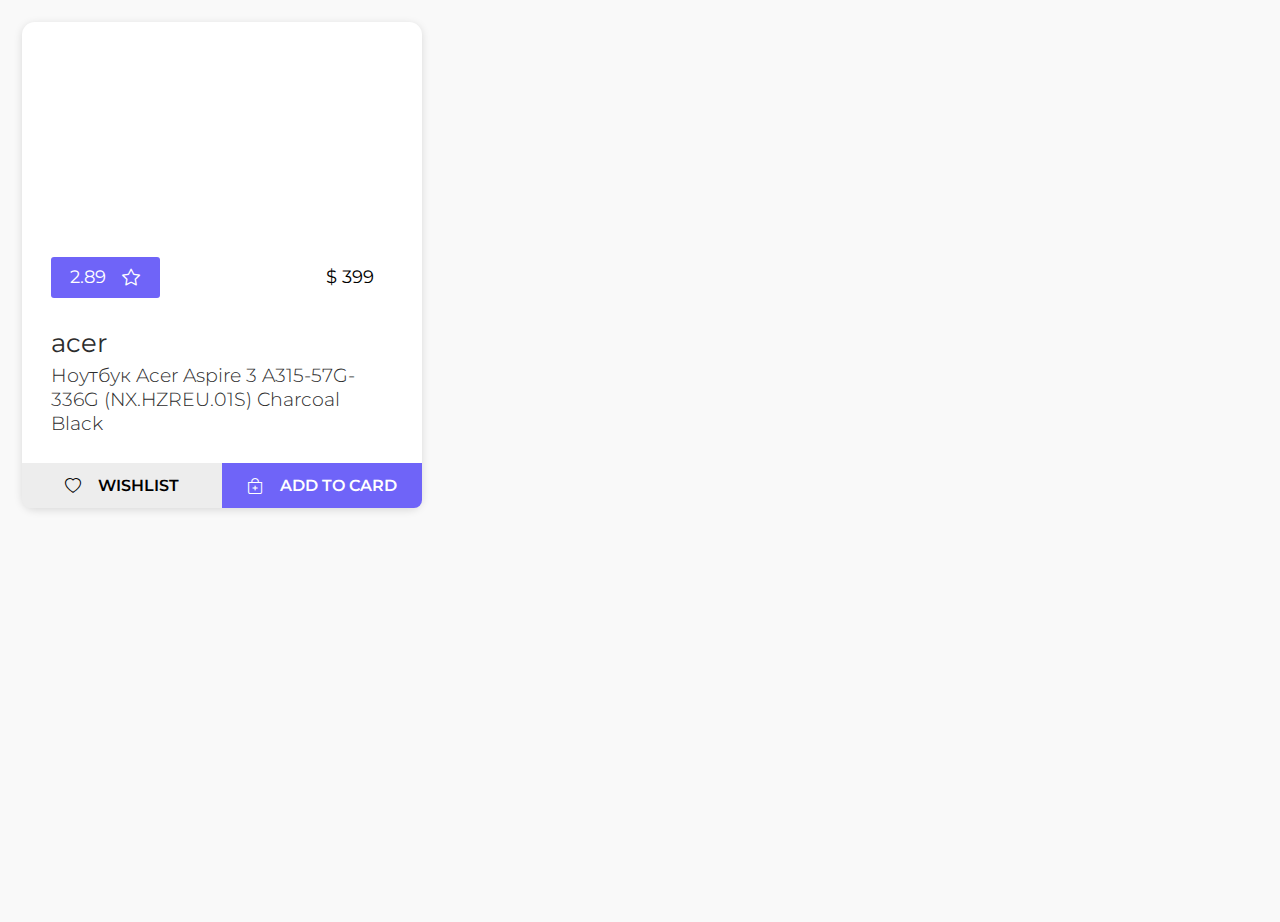
<file: src/module-2/card/index.html>
<!DOCTYPE html>
<html lang="en">
<head>
  <meta charset="utf-8">
  <!-- Bootstrap icons -->
  <link rel="stylesheet" href="https://cdn.jsdelivr.net/npm/bootstrap-icons@1.5.0/font/bootstrap-icons.css">
  <!-- font-family Montserrat -->
  <link href="https://fonts.googleapis.com/css2?family=Montserrat:wght@300;400;600&display=swap" rel="stylesheet">
  <link rel="stylesheet" href="style.css">
  <link rel="stylesheet" href="card-styles.css">
</head>

<body>
  <div id="root"></div>


  <script type="module">
    import Card from './index.js';
    import { products } from '../../fixtures/products.js'

    const card = new Card(products[0]);
    console.log('it works');

    root.append(card.element);
  </script>
</body>
</html>
</file>
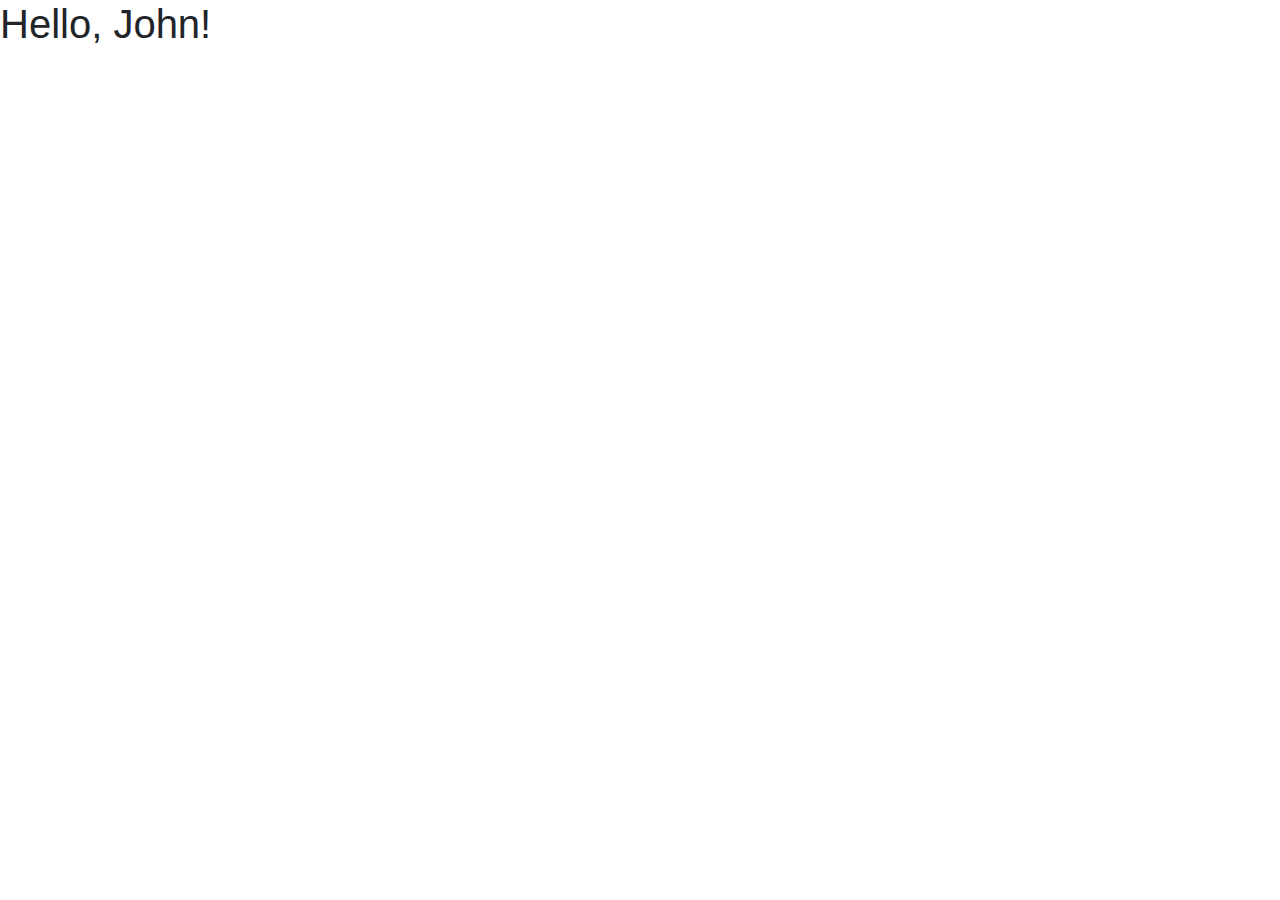
<file: src/module-3/default-component/index.html>
<!DOCTYPE html>
<html lang="en">
<head>
  <meta charset="utf-8">
  <link rel="stylesheet" href="https://fonts.googleapis.com/css?family=Source+Sans+Pro:300,400,400i,700&display=fallback">
  <link rel="stylesheet" href="https://cdn.jsdelivr.net/npm/bootstrap@4.6.0/dist/css/bootstrap.min.css">
  <link rel="stylesheet" href="https://use.fontawesome.com/releases/v5.0.13/css/all.css">
</head>

<body>
  <div id="root"></div>

  <script type="module">
    import DefaultComponent from './index.js'

    const component = new DefaultComponent('John');
    const root = document.getElementById('root');

    root.append(component.element);
  </script>
</body>
</html>
</file>
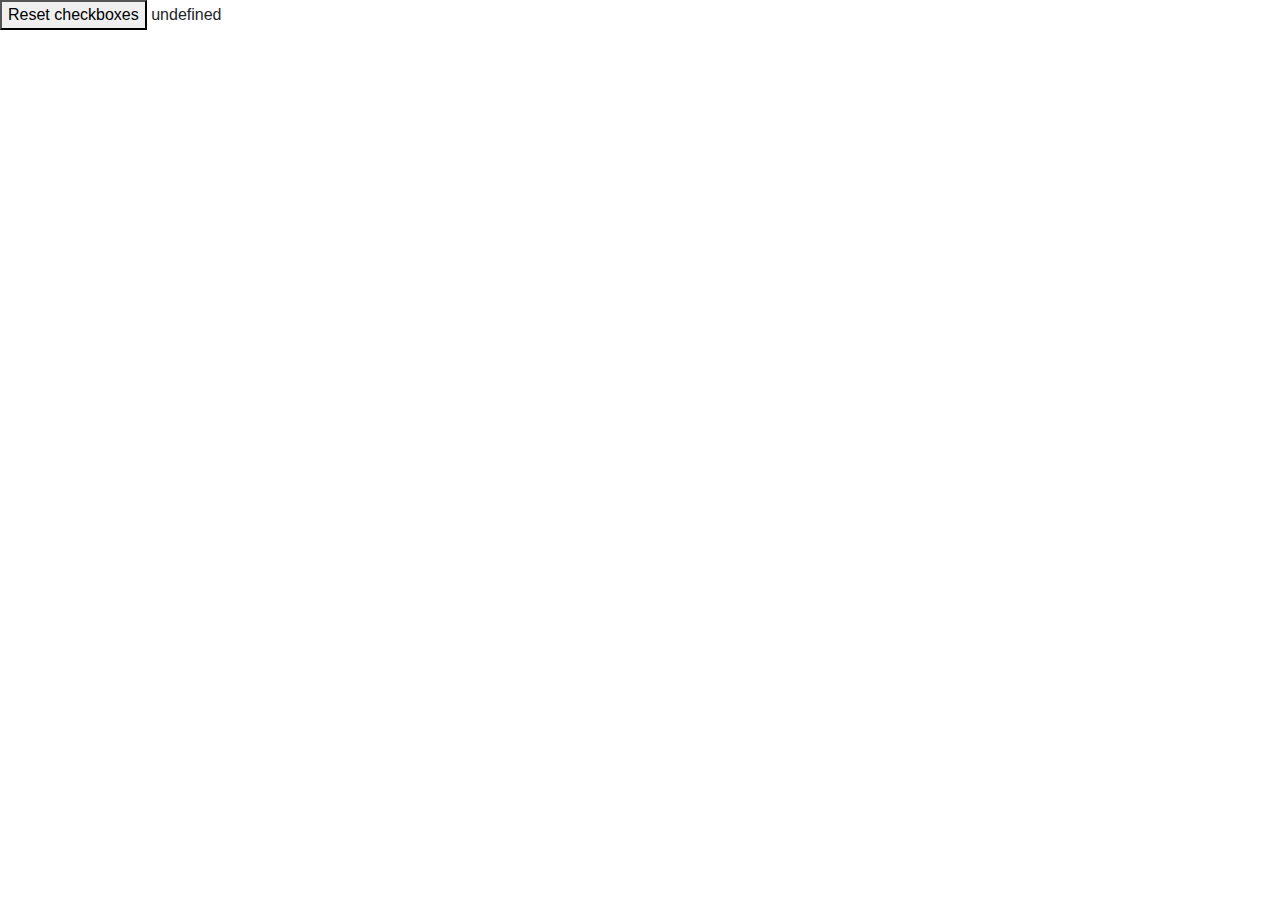
<file: src/module-4/filters-list/index.html>
<!DOCTYPE html>
<html lang="en">
<head>
  <meta charset="utf-8">
  <link rel="stylesheet" href="https://fonts.googleapis.com/css?family=Source+Sans+Pro:300,400,400i,700&display=fallback">
  <link rel="stylesheet" href="https://cdn.jsdelivr.net/npm/bootstrap@4.6.0/dist/css/bootstrap.min.css">
  <link rel="stylesheet" href="https://use.fontawesome.com/releases/v5.0.13/css/all.css">
</head>

<body>
  <div id="root">
    <button id="reset">Reset checkboxes</button>
  </div>

  <script type="module">
    import FiltersList from './index.js';

    const list = [
      {
        value: 'cell_phones',
        title: 'Cell phones',
      },
      {
        value: 'computers',
        checked: true,
        title: 'Computers & Tables',
      }
    ];

    const filtersList = new FiltersList({
      title: 'Category',
      list
    });

    root.append(filtersList.element);

    reset.addEventListener('pointerdown', () => {
      filtersList.reset();
    });

    filtersList.element.addEventListener('change', event => {
      console.error('event', event.target.value);
    });
  </script>
</body>
</html>
</file>
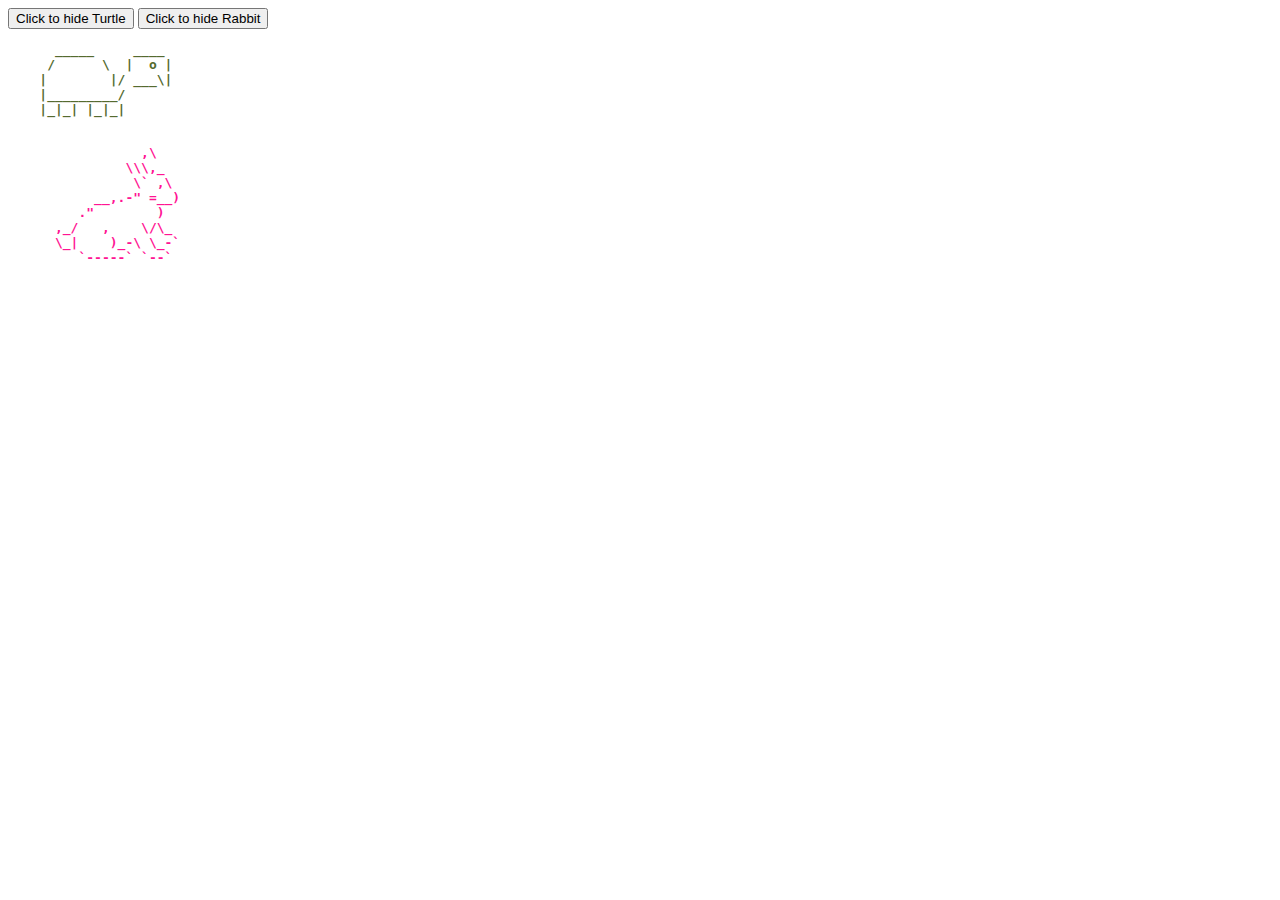
<file: src/module-4/behavior-pattern.html>
<!DOCTYPE html>
<meta charset="UTF-8">
<head>
  <style>
    #turtle {
      color: darkolivegreen;
      font-weight: bold;
    }
    .rabbit {
      color: deeppink;
      font-weight: bold;
    }
  </style>
</head>
<body>
  <button data-hide="#turtle">Click to hide Turtle</button>
  <button data-hide=".rabbit">Click to hide Rabbit</button>

  <pre id="turtle">
      _____     ____
     /      \  |  o |
    |        |/ ___\|
    |_________/
    |_|_| |_|_|
  </pre>

  <pre class="rabbit">
                 ,\
               \\\,_
                \` ,\
           __,.-" =__)
         ."        )
      ,_/   ,    \/\_
      \_|    )_-\ \_-`
         `-----` `--`
  </pre>

  <script>
    document.addEventListener('pointerdown', event => {
      const { hide: hideSelector } = event.target.dataset;

      if (hideSelector) {
        const element = document.querySelector(hideSelector);

        element.style.display = 'none';
      }
    });
  </script>
</body>
</file>
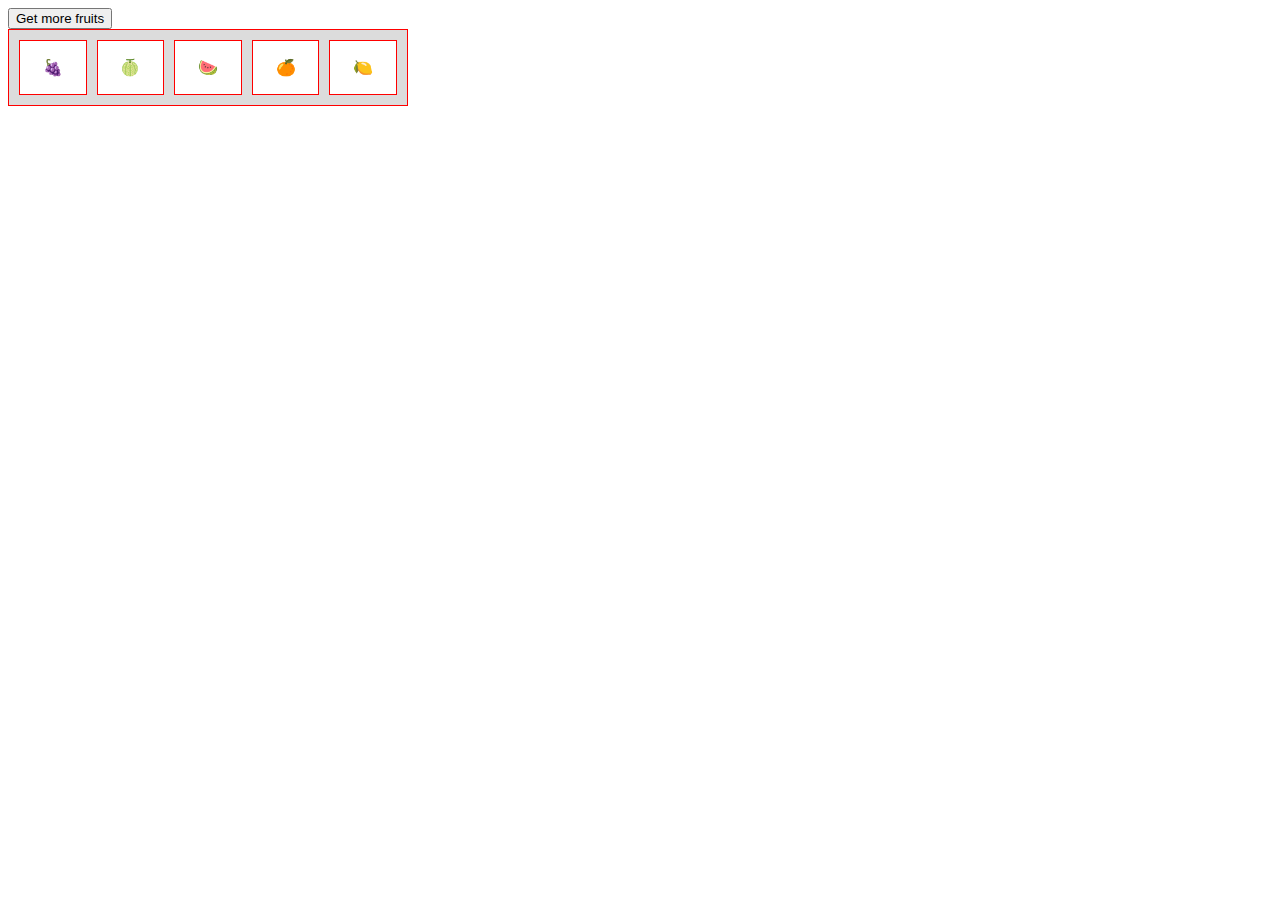
<file: src/module-4/events-delegation.html>
<!DOCTYPE html>
<meta charset="UTF-8">

<head>
  <style>
    table {
      width: 400px;
      border: 1px solid red;
      background: gainsboro;
    }

    tr {
      background: white;
    }

    td {
      width: 40px;
      height: 40px;
      border: 1px solid red;
      text-align: center;
      vertical-align: center;
    }
  </style>
</head>
<body>

<button id="add" tabindex="1">Get more fruits</button>

<section>
  <table id="fruits" cellspacing="10">
    <tr>
      <td>
        <span>🍇</span>
      </td>
      <td>
        <div>🍈</div>
      </td>
      <td>
        <p>🍉</p>
      </td>
      <td>
        <span>
          <span>🍊</span>
        </span>
      </td>
      <td>🍋</td>
    </tr>
  </table>
  <script>
    fruits.addEventListener('click', event => {
      console.error('click', event);

      if (event.target.closest('td')) {
        console.error(`%c Fruit: ${event.target.textContent}`, 'font-size: 24px;');
      }
    });

    add.addEventListener('pointerdown', event => {
      console.error('pointerdown', event);

      const tr = document.createElement('tr');

      tr.innerHTML = `
        <td>🍇</td>
        <td>🍈</td>
        <td>🍉</td>
        <td>🍊</td>
        <td>🍋</td>
      `;

      fruits.append(tr);
    });

    add.addEventListener('touchstart', event => {
      console.error('touchstart', event);
    });
  </script>
</section>
</file>
<file: src/module-2/card/style.css>
body{margin:0}h1,h2,h3,h4,h5,h6,p{margin-top:0}*,*::after,*::before{-webkit-box-sizing:border-box;box-sizing:border-box}html,body{height:100%}html{font-size:16px}body{background-color:#f9f9f9;font-family:"Montserrat",sans-serif}h3,h4{margin-bottom:22px}h3{font-size:1.125rem}h4{font-size:1rem}.os-container{display:block;width:100%;max-width:1320px;margin:0 auto;padding-right:15px;padding-left:15px}.os-overflow-text-hidden{min-width:0;overflow:hidden;text-overflow:ellipsis;white-space:nowrap}.os-header{padding-top:26px;padding-bottom:26px}.os-logo{display:-webkit-box;display:-ms-flexbox;display:flex;-webkit-box-align:center;-ms-flex-align:center;align-items:center}.os-logo-img{width:91px;height:72px}.os-logo-text{display:inline-block;padding-left:22px;font-weight:600;font-size:48px;color:#7e72f2}.os-breadcrumb-list{display:-webkit-box;display:-ms-flexbox;display:flex;-webkit-box-align:center;-ms-flex-align:center;align-items:center;margin:0;padding:0;list-style:none}.os-breadcrumb-item{display:-webkit-box;display:-ms-flexbox;display:flex;-webkit-box-align:center;-ms-flex-align:center;align-items:center;padding-right:12px}.os-breadcrumb-item:last-child .os-breadcrumb-link{padding-right:0;font-size:.875rem;color:#2c2c2c;cursor:default}.os-breadcrumb-item:last-child .link-icon{display:none}.os-breadcrumb-link{text-decoration:none;color:#7e72f2}.os-breadcrumb .link-icon{padding-left:12px;font-size:.75rem;color:#000}.os-products{display:grid;grid-template-columns:340px 1fr;grid-gap:30px;margin-top:50px}.os-products-header{display:-webkit-box;display:-ms-flexbox;display:flex;-webkit-box-align:end;-ms-flex-align:end;align-items:flex-end;-webkit-box-pack:justify;-ms-flex-pack:justify;justify-content:space-between;margin-bottom:22px}.os-products-title{font-weight:400;margin-bottom:0}.os-products .wish-list{border-radius:8px;-webkit-box-shadow:0px 2px 8px rgba(0,0,0,.135216);box-shadow:0px 2px 8px rgba(0,0,0,.135216)}.os-products .wish-icon{font-size:1.125rem}.os-products-list{display:grid;grid-template-columns:repeat(auto-fit, minmax(250px, 1fr));grid-gap:30px;margin:30px 0}.os-products-footer{display:-webkit-box;display:-ms-flexbox;display:flex;-webkit-box-pack:center;-ms-flex-pack:center;justify-content:center;margin-bottom:24px}.os-product-card{-webkit-box-shadow:0px 2px 8px rgba(0,0,0,.135216);box-shadow:0px 2px 8px rgba(0,0,0,.135216);border-radius:8px;overflow:hidden;background-color:#fff}.os-product-img{display:-webkit-box;display:-ms-flexbox;display:flex;height:200px;-webkit-box-pack:center;-ms-flex-pack:center;justify-content:center;margin:12px 12px 0;background-repeat:no-repeat;background-size:contain;background-position:center}.os-product-content{padding:22px 24px}.os-product-price-wrapper{display:-webkit-box;display:-ms-flexbox;display:flex;-webkit-box-align:center;-ms-flex-align:center;align-items:center;-webkit-box-pack:justify;-ms-flex-pack:justify;justify-content:space-between;margin-bottom:16px}.os-product-rating{display:-webkit-box;display:-ms-flexbox;display:flex;-webkit-box-align:center;-ms-flex-align:center;align-items:center;-webkit-box-pack:justify;-ms-flex-pack:justify;justify-content:space-between;-webkit-box-flex:1;-ms-flex:1;flex:1;max-width:70px;padding:6px 12px;border-radius:3px;background-color:#7e72f2;color:#fff;font-size:.875rem;font-weight:400}.os-product-price{color:#2c2c2c;font-size:1.125rem;font-weight:400}.os-product-title,.os-product-description{margin:0;font-weight:normal;color:#2c2c2c}.os-product-title{font-size:1rem;margin-bottom:8px}.os-product-description{font-size:.75rem}.os-product-footer{display:grid;grid-template-columns:1fr 1fr}.os-product-footer button{display:-webkit-box;display:-ms-flexbox;display:flex;-webkit-box-align:center;-ms-flex-align:center;align-items:center;-webkit-box-pack:center;-ms-flex-pack:center;justify-content:center;padding-top:13px;padding-bottom:13px;border-radius:0}.os-product-wish-icon,.os-product-shopping-bag{display:inline-block;margin-right:3px}.os-pagination{display:-webkit-box;display:-ms-flexbox;display:flex;-webkit-box-align:center;-ms-flex-align:center;align-items:center;font-size:1.125rem}.os-pagination a{line-height:1;text-decoration:none}.os-pagination .previous,.os-pagination .next{color:#000}.os-pagination .previous{margin-right:15px}.os-pagination .next{margin-left:15px}.os-pagination .page-list{display:-webkit-box;display:-ms-flexbox;display:flex;margin:0;padding:0;background-color:#ededed;list-style:none;border-radius:20px}.os-pagination .page-link{display:-webkit-box;display:-ms-flexbox;display:flex;-webkit-box-align:center;-ms-flex-align:center;align-items:center;-webkit-box-pack:center;-ms-flex-pack:center;justify-content:center;width:40px;height:40px;background-color:#ededed;border-radius:20px;color:#2c2c2c;-webkit-transition:.3s;transition:.3s}.os-pagination .page-link:hover,.os-pagination .page-link.active{background-color:#7e72f2;color:#fff}.os-btn-white,.os-btn-default,.os-btn-primary{padding:8px 12px;border:none;border-radius:3px;font-size:.875rem;font-weight:400;font-family:"Montserrat",sans-serif;line-height:1;text-transform:uppercase;cursor:pointer;-webkit-transition:.3s;transition:.3s}.os-btn-primary{background-color:#7e72f2;color:#fff}.os-btn-primary:hover{background-color:#6d5ff0}.os-btn-default{background-color:#ededed;color:#000}.os-btn-default:hover{background-color:#e3e3e3}.os-btn-white{background-color:#fff;color:#606060}.os-btn-white:hover{background-color:#f5f5f5}.os-filters-panel-header{display:-webkit-box;display:-ms-flexbox;display:flex;-webkit-box-align:end;-ms-flex-align:end;align-items:flex-end;-webkit-box-pack:justify;-ms-flex-pack:justify;justify-content:space-between;margin-bottom:22px}.os-filters-panel-title{margin-bottom:0;font-weight:400}.os-filters-panel .toggle-filters{font-size:1.125rem;border-radius:8px;-webkit-box-shadow:0px 2px 8px rgba(0,0,0,.135216);box-shadow:0px 2px 8px rgba(0,0,0,.135216)}.os-filters-panel-content{padding:0 30px;-webkit-box-shadow:0px 2px 8px rgba(0,0,0,.135216);box-shadow:0px 2px 8px rgba(0,0,0,.135216);background-color:#fff;border-radius:8px;overflow:hidden}.os-filters-panel-item{display:-webkit-box;display:-ms-flexbox;display:flex;-webkit-box-align:center;-ms-flex-align:center;align-items:center;-webkit-box-pack:justify;-ms-flex-pack:justify;justify-content:space-between;margin-bottom:18px}.os-filters-panel-item .os-form-checkbox{margin-bottom:0}.os-filters-panel-item .amount{display:inline-block;margin-left:8px;font-size:1rem;font-weight:300;color:#2c2c2c}.os-filters-panel .clear-filters{width:100%;margin-top:30px;padding-top:16px;padding-bottom:16px;-webkit-box-shadow:0px 2px 8px rgba(0,0,0,.135216);box-shadow:0px 2px 8px rgba(0,0,0,.135216);border-radius:8px;font-size:1.125rem}.os-form-title{font-weight:600;font-size:18px;margin-bottom:22px}.os-form-group{padding-top:25px;padding-bottom:20px}.os-form-group.divider{border-bottom:1px solid #d6d6d6}.os-form-radio>input,.os-form-checkbox>input{display:none}.os-form-radio>input:checked+label::before,.os-form-checkbox>input:checked+label::before{border-color:#7e72f2;background-color:#7e72f2}.os-form-radio>label,.os-form-checkbox>label{display:-webkit-box;display:-ms-flexbox;display:flex;-webkit-box-align:center;-ms-flex-align:center;align-items:center;font-size:1rem;font-weight:300;color:#2c2c2c;cursor:pointer}.os-form-radio>label::before,.os-form-checkbox>label::before{content:"";-ms-flex-negative:0;flex-shrink:0;display:inline-block;margin-right:12px;border:1px solid #979797}.os-form-radio>label::before{width:17px;height:15px;border-radius:50%}.os-form-checkbox>label::before{width:20px;height:17px;border-radius:3px}.os-form-input>input{width:100%;padding:16px 35px;border-radius:8px;border:none;-webkit-box-shadow:0px 2px 8px rgba(0,0,0,.135216);box-shadow:0px 2px 8px rgba(0,0,0,.135216);font-size:1.375rem;font-weight:300;font-family:"Montserrat",sans-serif}.os-form-input>input:focus,.os-form-input>input:focus-visible{border:none;outline:none}.os-form-input.use-icon{position:relative}.os-form-input.use-icon>input{padding-right:70px}.os-form-input.use-icon .input-icon{display:-webkit-box;display:-ms-flexbox;display:flex;-webkit-box-align:center;-ms-flex-align:center;align-items:center;position:absolute;height:100%;right:40px;top:0;font-size:1.375rem;color:#606060}
</file>
<file: src/module-2/card/card-styles.css>
.card {
  display: -webkit-box;
  display: -ms-flexbox;
  display: flex;
  -webkit-box-orient: vertical;
  -webkit-box-direction: normal;
  -ms-flex-direction: column;
  flex-direction: column;
  width: 400px;
  height: 486px;
  margin: 1.4rem;
  background-color: #fff;
  -webkit-box-shadow: 0 2px 8px rgba(0, 0, 0, 0.135216);
  box-shadow: 0 2px 8px rgba(0, 0, 0, 0.135216);
  border-radius: 0.8rem;

}
.card__photo {
  display: -webkit-box;
  display: -ms-flexbox;
  display: flex;
  -webkit-box-orient: vertical;
  -webkit-box-direction: normal;
  -ms-flex-direction: column;
  flex-direction: column;
  -webkit-box-pack: center;
  -ms-flex-pack: center;
  justify-content: center;
  padding: 2rem;
  height: 30rem;
}
.card__image {
  display: block;
  margin: 0 auto;
}
.card__spacer {
  -webkit-box-flex: 1;
  -ms-flex: 1 0 auto;
  flex: 1 0 auto;
}
.card__props {
  display: -webkit-box;
  display: -ms-flexbox;
  display: flex;
  -webkit-box-pack: justify;
  -ms-flex-pack: justify;
  justify-content: space-between;
  -webkit-box-align: baseline;
  -ms-flex-align: baseline;
  align-items: baseline;
  margin: 0 1.6em;
  font-weight: 400;
  font-size: 1.125em;
}
.card__rating {
  display: -webkit-box;
  display: -ms-flexbox;
  display: flex;
  gap: 1rem;
  padding: 0.6rem 1.2rem;
  font-weight: 400;
  color: #fff;
  background: #6F64F8;
  border-radius: 3px;
}
.card__price {
  padding: 0.6rem 1.2rem;
}
.card__price::before {
  content: "$ ";
}
.card__text {
  display: -webkit-inline-box;
  display: -ms-inline-flexbox;
  display: inline-flex;
  -webkit-box-orient: vertical;
  -webkit-box-direction: normal;
  -ms-flex-flow: wrap column;
  flex-flow: wrap column;
  gap: 0.3rem;
  margin: 1.8em;
  -ms-flex-line-pack: justify;
  align-content: space-between;
  color: #2c2c2c;
}
.card__title {
  font-size: 1.6rem;
  font-style: normal;
  font-weight: 400;
}
.card__subtitle {
  font-size: 1.2rem;
  font-weight: 300;
}
.card__footer {
  display: -webkit-box;
  display: -ms-flexbox;
  display: flex;
  -webkit-box-pack: end;
  -ms-flex-pack: end;
  justify-content: flex-end;
  width: 400px;

}
.card__button {
  height: 45px;
  width: 100%;
  border: none;
  text-transform: uppercase;
  font-family: "Montserrat", sans-serif;
  font-size: 1em;
  font-weight: 600;
}
.card__icons {
  vertical-align: middle;
  margin-right: 0.8rem;
}

.wishlist {
  background: #ededed;
  border-radius: 0 0 0 8px;
}

.cart {
  background: #6f64f8;
  color: #fff;
  border-radius: 0 0 8px 0;
}
</file>
